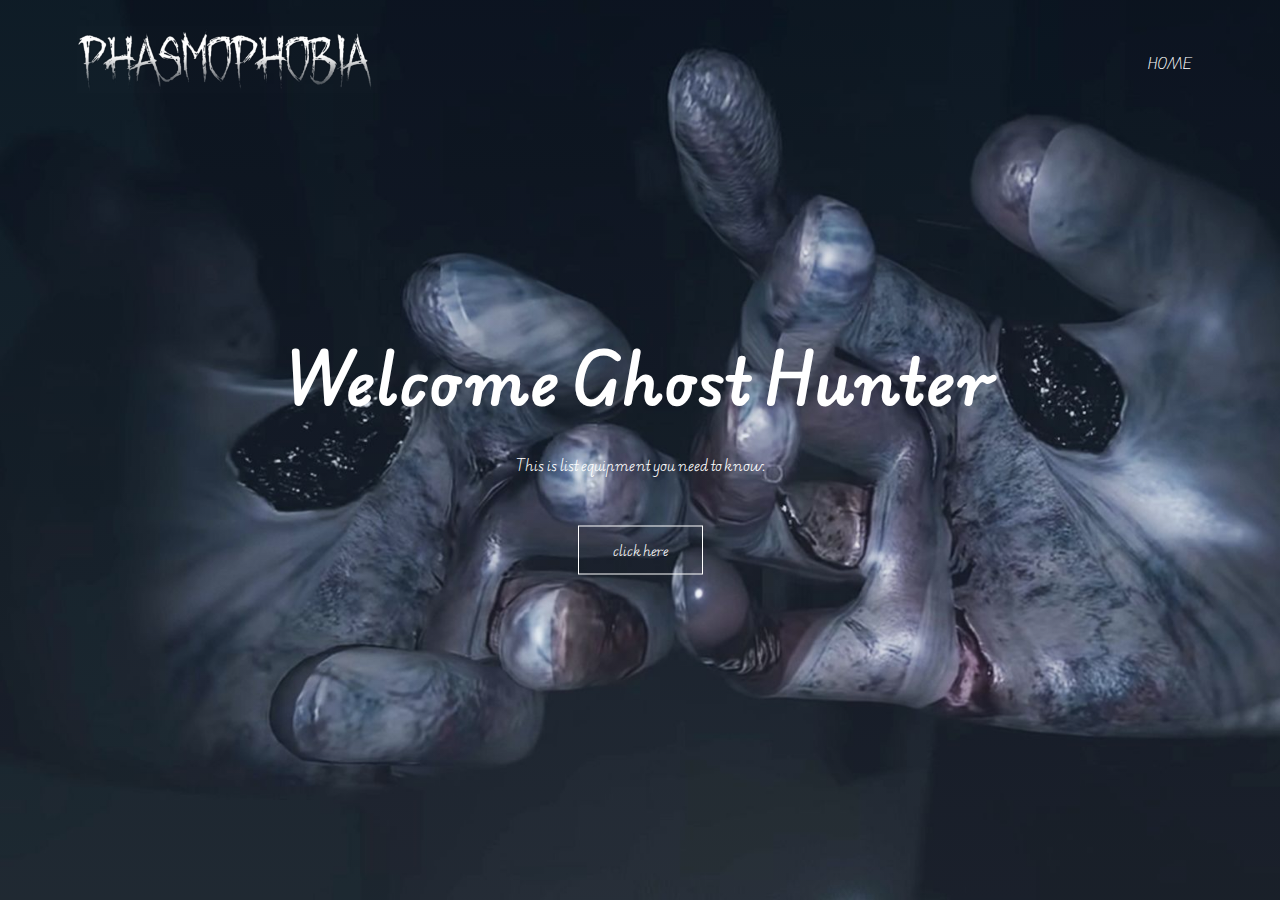
<file: index.html>
<!DOCTYPE html>
<html>
    <head>
        <meta name="viewport" content="with=device-width, initial-scale=1.0">

        <title>Phasmophobia</title>
        <link rel="stylesheet" href="style.css">
        <link rel="preconnect" href="https://fonts.googleapis.com">
        <link rel="preconnect" href="https://fonts.gstatic.com" crossorigin>
        <link href="https://fonts.googleapis.com/css2?family=Akaya+Kanadaka&family=Edu+AU+VIC+WA+NT+Pre:wght@400..700&family=Montserrat:wght@100..900&family=Shadows+Into+Light+Two&display=swap" rel="stylesheet">
        
        <link rel="stylesheet" href="https://cdnjs.cloudflare.com/ajax/libs/font-awesome/4.7.0/css/font-awesome.css">
    </head>
<body>
    <section class="header">
        <nav>
            <a href="index.html"><img src="image/logo.png"></a>
           <div class="nav-links" id="navLinks">
            <i class="fa fa-times" onclick="hideMenu()"></i>
                <ul>
                    <li><a href="index.html">HOME</a></a></li>
                  
                    
                </ul>

           </div>
           <i class="fa fa-bars" onclick="showMenu()"></i>
        </nav>
        <div class="text-box">
            <h1>Welcome Ghost Hunter</h1>
            <p>This is list equipment you need to know.</p>
            <a href="english.html" class="hero-btn">click here</a>
        </div>

    </section>

    

    <!-----------------JavaScript For Toggle menu------------->
    <script>

        var navLinks = document.getElementById("navLinks");
        function showMenu(){
            navLinks.style.right = "0px";
        }
        function hideMenu(){
            navLinks.style.right = "-200px";
        }

    </script>
</body>
</html>
</file>
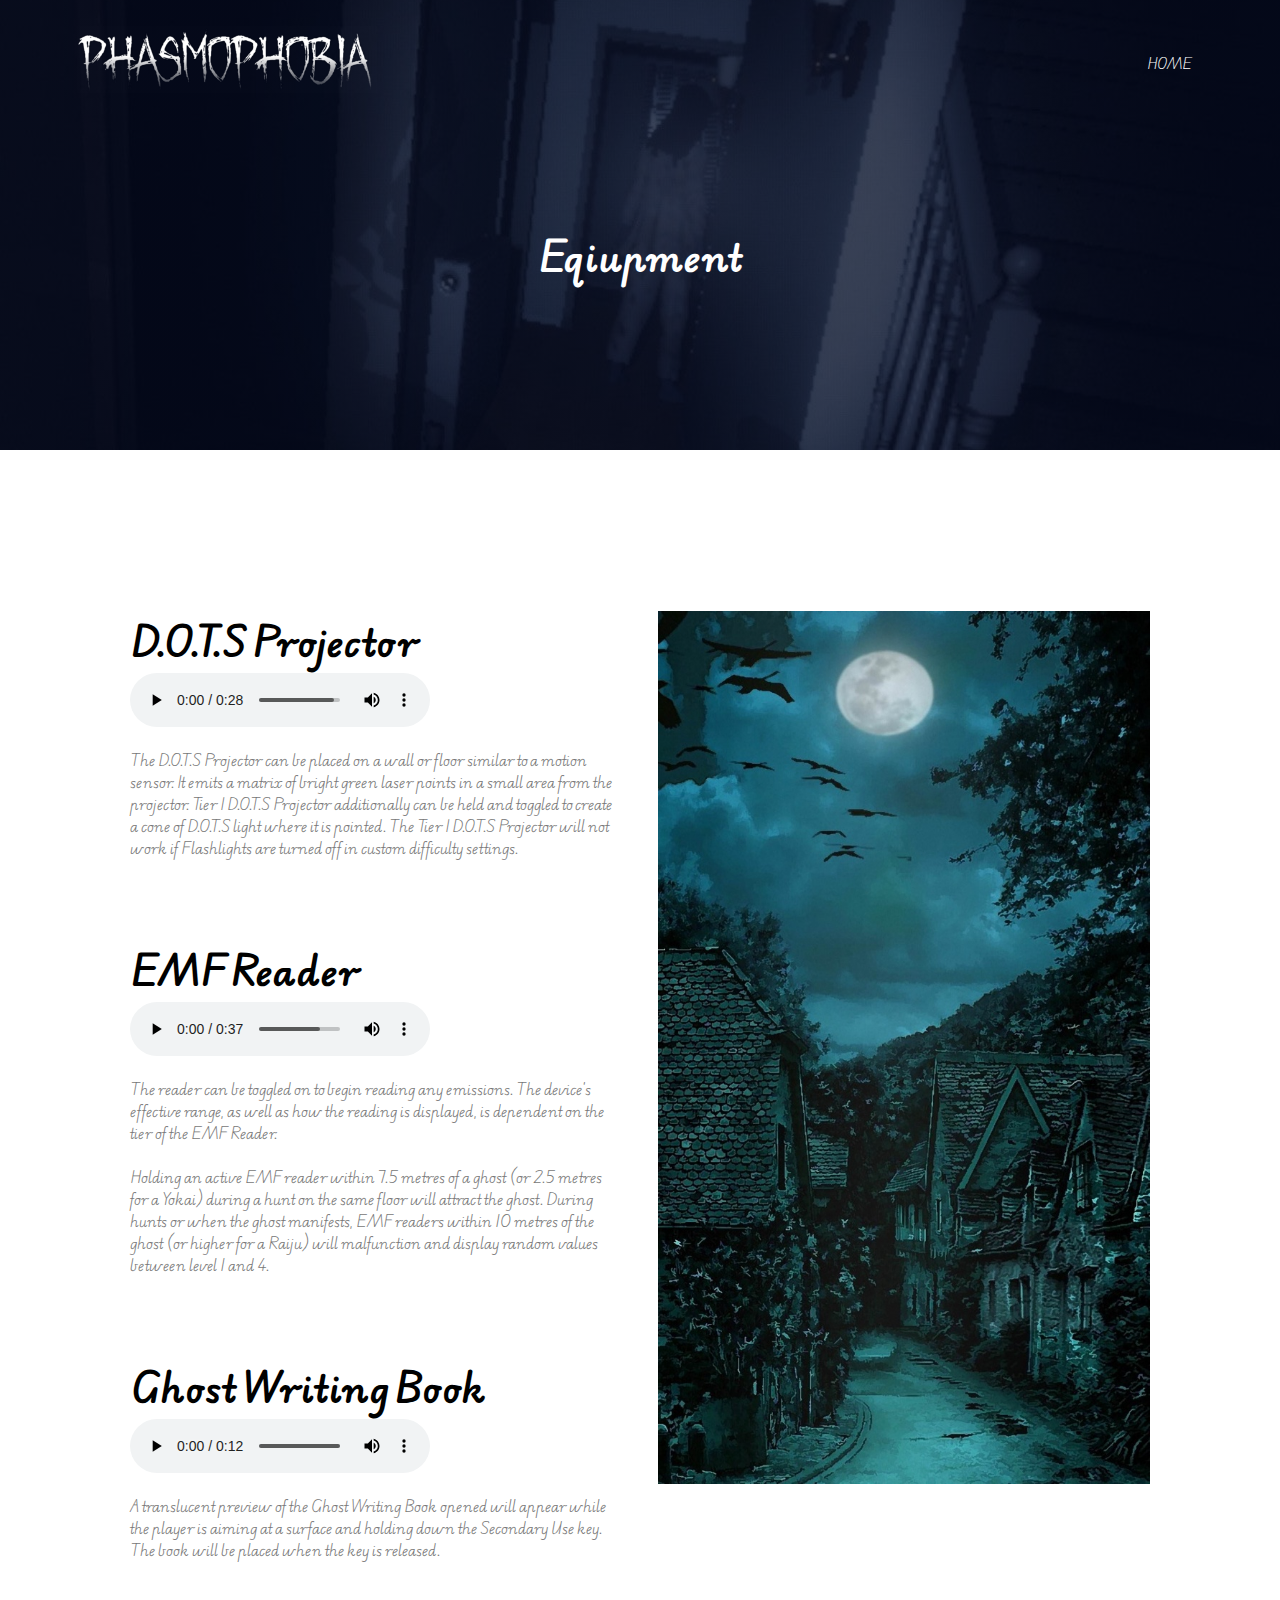
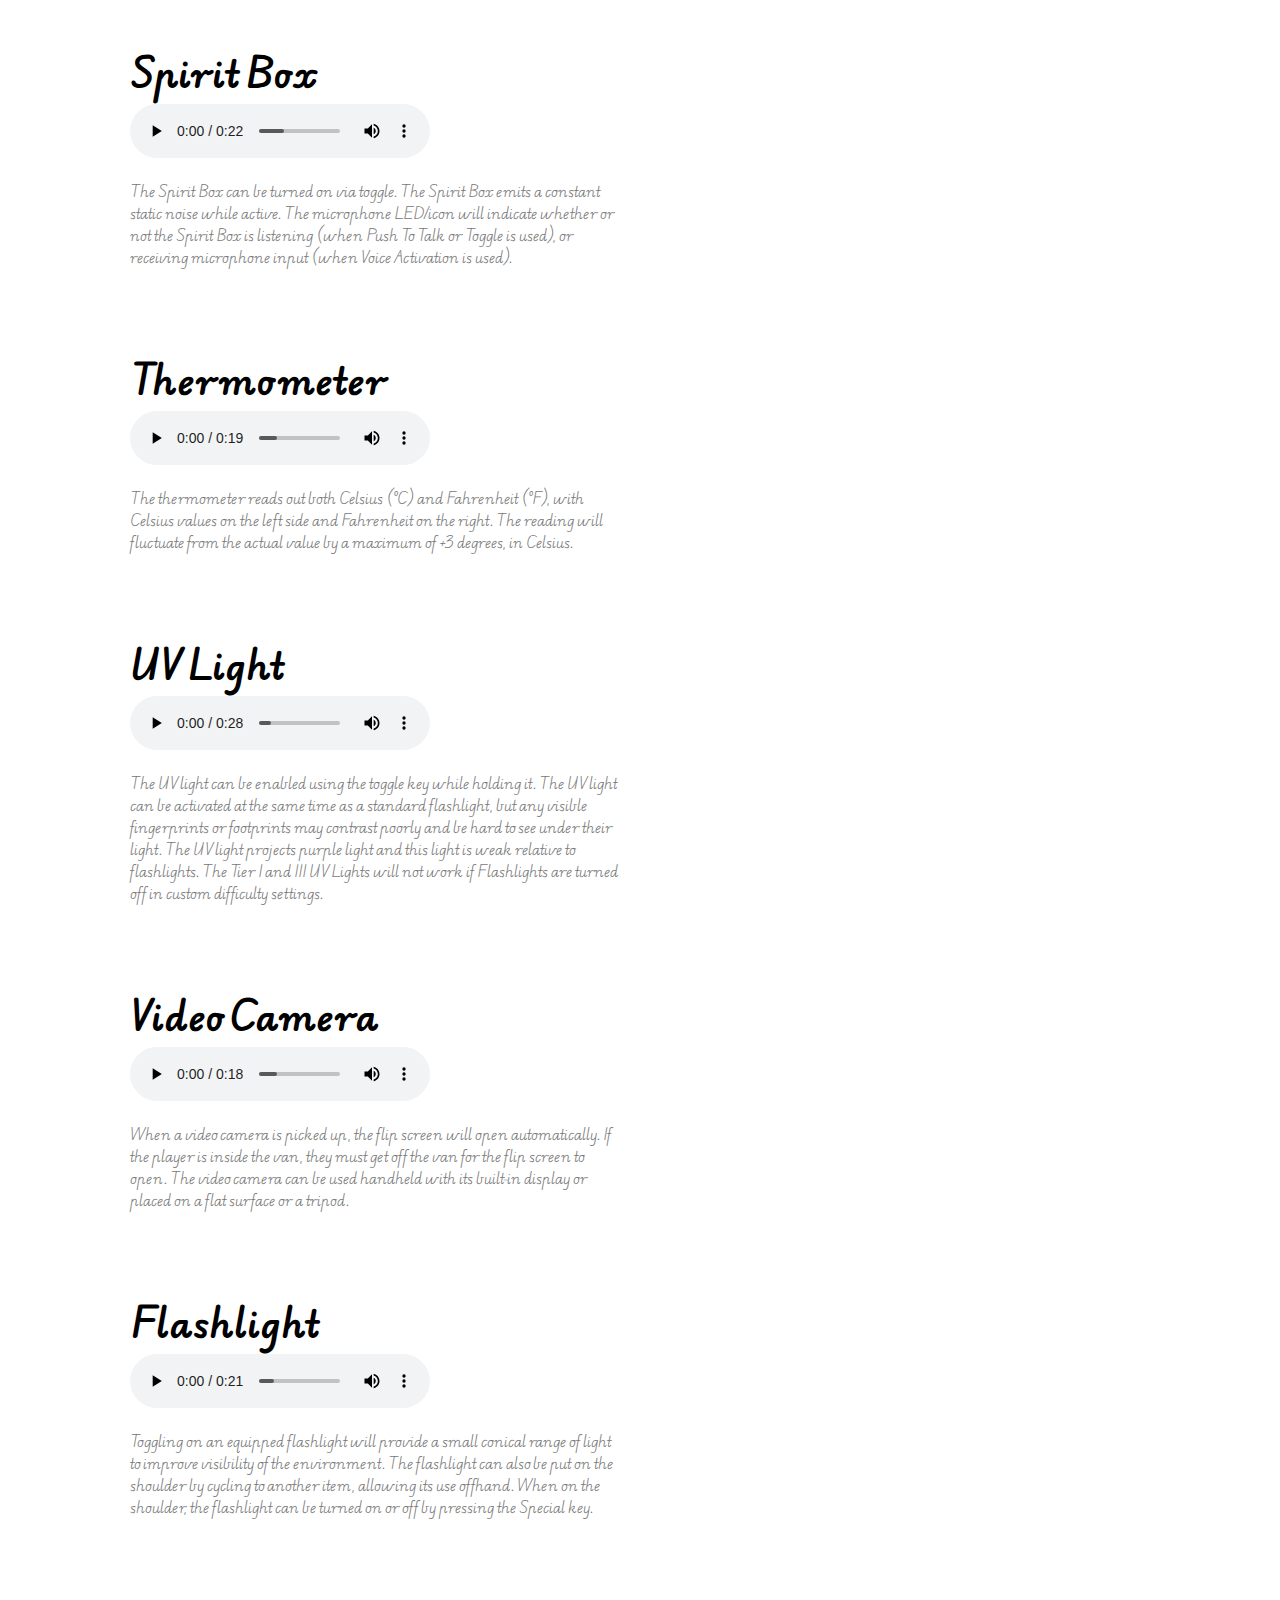
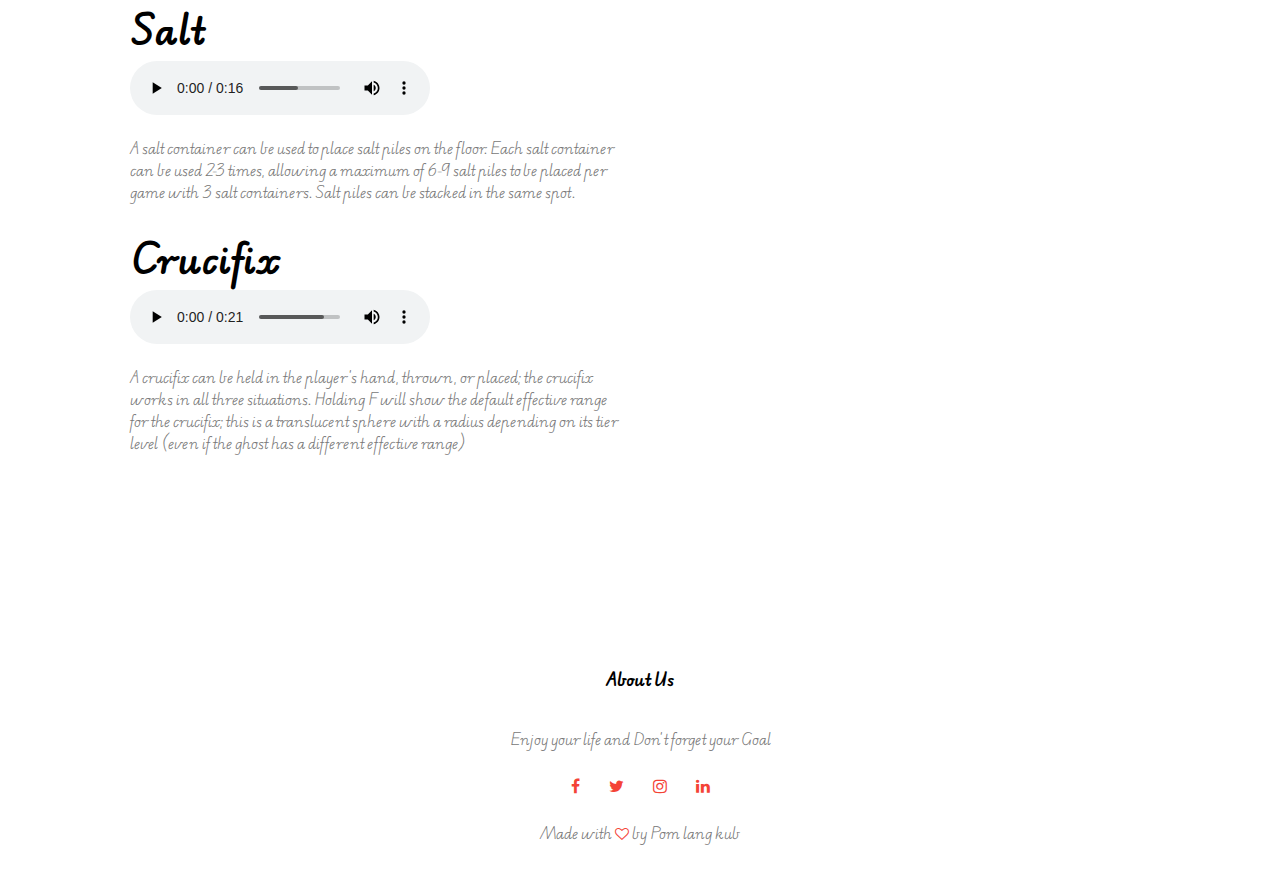
<file: english.html>
<!DOCTYPE html>
<html>
    <head>
        <meta name="viewport" content="with=device-width, initial-scale=1.0">

        <title>Phasmophobia</title>
        <link rel="stylesheet" href="style.css">
        <link rel="preconnect" href="https://fonts.googleapis.com">
        <link rel="preconnect" href="https://fonts.gstatic.com" crossorigin>
        <link href="https://fonts.googleapis.com/css2?family=Akaya+Kanadaka&family=Edu+AU+VIC+WA+NT+Pre:wght@400..700&family=Montserrat:wght@100..900&family=Shadows+Into+Light+Two&display=swap" rel="stylesheet">
        
        <link rel="stylesheet" href="https://cdnjs.cloudflare.com/ajax/libs/font-awesome/4.7.0/css/font-awesome.css">
    </head>
<body>
    <section class="sub-header">
        <nav>
            <a href="index.html"><img src="image/logo.png"></a>
           <div class="nav-links" id="navLinks">
            <i class="fa fa-times" onclick="hideMenu()"></i>
                <ul>
                    <li><a href="index.html">HOME</a></a></li>
                 
                    
                </ul>

           </div>
           <i class="fa fa-bars" onclick="showMenu()"></i>
        </nav>
       <h1>Eqiupment</h1>

    </section>

<!------------------- About us content ---------------->

<section class="about-us">

   <div class="row"> 
       <div class="about-col">
           <h1>D.O.T.S Projector</h1>
         

           <audio controls>
            <source src="Voice/DOTS.mp3" type="audio/mp3">
           
          Your browser does not support the audio element.
          </audio>
          
           <p> The D.O.T.S Projector can be placed on a wall or floor similar to a motion sensor. 
            It emits a matrix of bright green laser points in a small area from the projector. Tier I D.O.T.S Projector additionally can be held and toggled to create a cone of D.O.T.S light where it is pointed. 
            The Tier I D.O.T.S Projector will not work if Flashlights are turned off in custom difficulty settings.
           </p>
           <br><br>


           <h1>EMF Reader</h1>
          

           <audio controls>
            <source src="Voice/EMFREDAER.mp3" type="audio/mp3">
           
          Your browser does not support the audio element.
          </audio>
          
           <p> The reader can be toggled on to begin reading any emissions. The device's effective range, as well as how the reading is displayed, is dependent on the tier of the EMF Reader.<br>
            <br>
             Holding an active EMF reader within 7.5 metres of a ghost (or 2.5 metres for a Yokai)
             during a hunt on the same floor will attract the ghost. During hunts or when the ghost manifests, 
             EMF readers within 10 metres of the ghost 
            (or higher for a Raiju) will malfunction and display random values between level 1 and 4.
           </p>
           <br><br>


           <h1>Ghost Writing Book</h1>
           

           <audio controls>
            <source src="Voice/GHOSTWRITE.mp3" type="audio/mp3">
           
          Your browser does not support the audio element.
          </audio>
          
           <p> A translucent preview of the Ghost Writing Book opened will appear while the player is aiming at a surface and holding down the Secondary Use key.
             The book will be placed when the key is released.
           </p>
           <br><br>

          
           <h1>Spirit Box</h1>
           

           <audio controls>
            <source src="Voice/SPIRItBOX.mp3" type="audio/mp3">
           
          Your browser does not support the audio element.
          </audio>
          
           <p> The Spirit Box can be turned on via toggle. The Spirit Box emits a constant static noise while active.

            The microphone LED/icon will indicate whether or not the Spirit Box is listening (when Push To Talk or Toggle is used), 
            or receiving microphone input (when Voice Activation is used).
           </p>
           <br><br>

           <h1>Thermometer</h1>
           

           <audio controls>
            <source src="Voice/Thermometer.mp3" type="audio/mp3">
           
          Your browser does not support the audio element.
          </audio>
          
           <p> The thermometer reads out both Celsius (°C) and Fahrenheit (°F), with Celsius values on the left side and Fahrenheit on the right. 
            The reading will fluctuate from the actual value by a maximum of +3 degrees, in Celsius.
           </p>
           <br><br>

           <h1>UV Light</h1>
           

           <audio controls>
            <source src="Voice/UV_Light.mp3" type="audio/mp3">
           
          Your browser does not support the audio element.
          </audio>
          
           <p> The UV light can be enabled using the toggle key while holding it. The UV light can be activated at the same time as a standard flashlight, 
            but any visible fingerprints or footprints may contrast poorly and be hard to see under their light.
             The UV light projects purple light and this light is weak relative to flashlights. 
            The Tier I and III UV Lights will not work if Flashlights are turned off in custom difficulty settings.
           </p>
           <br><br>

           <h1>Video Camera</h1>
           

           <audio controls>
            <source src="Voice/Video_Camera.mp3" type="audio/mp3">
           
          Your browser does not support the audio element.
          </audio>
           <p> When a video camera is picked up, the flip screen will open automatically. 
            If the player is inside the van, they must get off the van for the flip screen to open. 
            The video camera can be used handheld with its built-in display or placed on a flat surface or a tripod.
           </p>
           <br><br>

           <h1>Flashlight</h1>
           

           <audio controls>
            <source src="Voice/Flashlight.mp3" type="audio/mp3">
           
          Your browser does not support the audio element.
          </audio>
          
           <p>Toggling on an equipped flashlight will provide a small conical range of light to improve visibility of the environment.
             The flashlight can also be put on the shoulder by cycling to another item,
             allowing its use offhand. When on the shoulder, the flashlight can be turned on or off by pressing the Special key.
           </p>
           <br><br>

           <h1>Salt</h1>
           

           <audio controls>
            <source src="Voice/Salt.mp3" type="audio/mp3">
           
          Your browser does not support the audio element.
          </audio>
          
           <p>A salt container can be used to place salt piles on the floor.
             Each salt container can be used 2-3 times, 
             allowing a maximum of 6-9 salt piles to be placed per game with 3 salt containers. Salt piles can be stacked in the same spot.


             <h1>Crucifix</h1>
           

             <audio controls>
                <source src="Voice/Crucifix.mp3" type="audio/mp3">
               
              Your browser does not support the audio element.
              </audio>
          
           <p>A crucifix can be held in the player's hand, thrown, or placed; the crucifix works in all three situations.
             Holding F will show the default effective range for the crucifix;
             this is a translucent sphere with a radius depending on its tier level (even if the ghost has a different effective range)

           </p>
           <br><br>     
       </div>
       
       
       <div class="about-col">
           <img src="image/Test1.jpg ">
       </div>
   </div>
</section>
   

<!-------- Footer ------------>
<section class="footer">
    <h4> About Us</h4>
    <p>Enjoy your life and Don't forget your Goal

    </p>
    <div class="icons">
        <i class="fa fa-facebook"></i>
        <i class="fa fa-twitter"></i>
        <i class="fa fa-instagram"></i>
        <i class="fa fa-linkedin"></i>
    </div>
    <p>Made with <i class="fa fa-heart-o"></i> by Pom lang kub</p>
</section>

    <!-----------------JavaScript For Toggle menu------------->
    <script>

        var navLinks = document.getElementById("navLinks");
        function showMenu(){
            navLinks.style.right = "0px";
        }
        function hideMenu(){
            navLinks.style.right = "-200px";
        }

    </script>


</body>
</html>
</file>
<file: style.css>
*{
    margin: 0;
    padding: 0;
    font-family: "Edu AU VIC WA NT Pre", cursive;
}

  
.header{
    min-height: 100vh;
    width: 100%;
    background-image: linear-gradient(rgba(33, 48, 65, 0.189),rgba(255, 255, 255, 0.079)), url(image/wp7775369.jpg);   
    background-position: center;
    background-size: cover;
    position: relative;
}
nav{
    display: flex;
    padding: 2% 6%;
    justify-content: space-between;
    align-items: center;
}
nav img{
    width: 300px;

}

.nav-links{
    flex: 1;
    text-align: right;
}

.nav-links ul li{
    list-style: none;
    display: inline-block;
    padding: 8px 12px;
    position: relative;
}

.nav-links ul li a{
    color: #fff;
    text-decoration: none;
    font-size: 13px;
}

.nav-links ul li::after{
    content: '';
    width: 0%;
    height: 2px;
    background: #fff;
    display: block;
    margin: auto;
    transition: 0.5s;
}

.nav-links ul li:hover::after{
    width: 100%;
}

.text-box{
    width: 90%;
    color: #fff;
    position: absolute;
    top: 50%;
    left: 50%;
    transform: translate(-50%, -50%);
    text-align: center;
}
.text-box h1{
    font-size: 62px;
}
.text-box p{
    margin: 10px 0 40px;
    font-size: 14px;
    color: #fff;
}

.hero-btn{
    display: inline-block;
    text-decoration: none;
    color: #fff;
    border: 1px solid #fff;
    padding: 12px 34px;
    font-size: 13px;
    background: transparent;
    position: relative;
    cursor: pointer;
}

.hero-btn:hover{
    border: 1px solid #f44336;
    background: #f44336;
    transition: 1s;
}

nav .fa{
    display: none;
}

@media(max-width: 700px){
    .text-box h1{
        font-size: 20px;
    }
    .nav-links ul li{
        display: block;
    }
    .nav-links{
        position: fixed;
        background: #f44336;
        height: 100vh;
        width: 200px;
        top: 0;
        right: -200px;
        text-align: left;
        z-index: 2;
        transition: 1s;
    }
    nav .fa{
        display: block;
        color: #fff;
        margin: 10px;
        font-size: 22px;
        cursor: pointer;
    }
    .nav-links ul{
        padding: 30px;
    }
}

/*---- Item ----*/

.item{
    width: 80%;
    margin: auto;
    text-align: center;
    padding-top: 100px;
}
h1{
    font-size: 36px;
    font-weight: 600;
}

p{
    color: #777;
    font-size: 14px;
    font-weight: 300;
    line-height: 22px;
    padding: 10px;
}

.row{
    margin-top: 5%;
    display: flex;
    justify-content: space-between;
}

.item-col{
    flex-basis: 31%;
    background: #fff3f3;
    border-radius: 10px;
    margin-bottom: 5%;
    padding: 20px 12px;
    box-sizing: border-box;
    transition: 0.5s;
}

h3{
    text-align: center;
    font-weight: 600;
    margin: 10px 0;
}

.item-col:hover{
    box-shadow: 0 0 20px 0px rgba(0,0,0,0.2);

}

@media(max-width: 700px){
    .row{
        flex-direction: column;
    }
}

/*-------- Image ------*/

.image{
    width: 80%;
    margin: auto;
    text-align: center;
    padding-top: 50px;
}

.image-col{
    flex-basis: 32%;
    border-radius: 10px;
    margin-bottom: 30px;
    position: relative;
    overflow: hidden;
}

.image-col img{
    width: 100%;
    display: block;
}

.layer{
    background: transparent;
    height: 100%;
    width: 100%;
    position: absolute;
    top: 0;
    bottom: 0;
    transition: 0.5s;
}
.layer:hover{
    background: rgba(266, 0, 0, 0.7);
}

.layer h3{
    width: 100%;
    font-weight: 500;
    color: #fff;
    font-size: 26px;
    bottom: 0;
    left: 50%;
    transform: translateX(-50%);
    position: absolute;
    opacity: 0;
    transition: 0.5s;
}

.layer:hover h3{
 bottom: 49%;
 opacity: 1;
}

/*----------- Promote -----------*/

.promote{
    width: 80%;
    margin: auto;
    text-align: center;
    padding-top: 100px;
}

.promote-col{
    flex-basis: 31%;
    border-radius: 10px;
    margin-bottom: 5%;
    text-align: left;
}

.promote-col img{
    width: 100%;
    border-radius: 10px;
}

.promote-col p{
    padding: 0;
}

.promote-col h3{
    margin-top: 16px;
    margin-bottom: 15px;
    text-align: left;
}

/*--------- testimonials --------*/

.testimonials{
    width: 80%;
    margin: auto;
    padding-top: 100px;
    text-align: center;
}

.testimonial-col{
    flex-basis: 44%;
    border-radius: 10px;
    margin-bottom: 5%;
    text-align: left;
    background: #fff3f3;
    cursor: pointer;
    display: flex;
}

.testimonial-col img{
    height: 40px;
    margin-left: 5px;
    margin-right: 30px;
    border-radius: 50%;
}

.testimonial-col p{
    padding: 0;

}
.testimonial-col h3{
    margin-top: 15px;
    text-align: left;
}

.testimonial-col .fa{
    color: #f44336;
}

@media(max-width: 700px){
    .testimonial-col img{
      
        margin-left: 0px;
        margin-right: 15px;
      
    }
}

/*---------- call to action --------*/

.cta{
    margin: 100px auto;
    width: 80%;
    background: linear-gradient(rgba(0,0,0,0.7),rgba(0,0,0,0.7)),url(image/Background.jpg);
    background-position: center;
    background-size: cover;
    border-radius: 10px;
    text-align: center;
    padding: 100px 0;

}

.cta h1{
    color: #fff;
    margin-bottom: 40px;
    padding: 0;
}

@media(max-width: 700px){
    .cta h1{
        font-size: 24px;
    }
}

/*-----------footer---------*/

.footer{
    width: 100%;
    text-align: center;
    padding: 30px 0;
}
.footer h4{
    margin-bottom: 25px;
    margin-top: 20px;
    font-weight: 600;
}

.icons .fa{
    color: #f44336;
    margin: 0 13px;
    cursor: pointer;
    padding: 18px 0;
}

.fa-heart-o{
    color: #f44336;
}


/*------------------- About Us -------------------*/

.sub-header{
    height: 50vh;
    width: 100%;
    background-image: linear-gradient(rgba(4,9,30,0.7),rgba(4,9,30,0.7)),  url(image/Background.jpg);
    background-position: center;
    background-size: cover;
    text-align: center;
    color: #fff;
}

.sub-header h1{
    margin-top: 100px;
}

.about-us{
    width: 80%;
    margin: auto;
    padding-top: 80px;
    padding-bottom: 50px;
}

.about-col{
    flex-basis: 48%;
    padding: 30px 2px;
}
.about-col img{
    width: 100%;
}

.about-col h1{
    padding-top: 0;

}

.about-col p{
    padding: 15px 0 25px;
}

.red-btn{
    border: 1px solid #f44336;
    background: transparent;
    color: #f44336;
}

.red-btn:hover{
    color: #fff;
}

/*--------- blog-content --------*/

.blog-content{
    width: 80%;
    margin: auto;
    padding: 60px 0;
}

.blog-left{
    flex-basis: 65%;
}

.blog-left img{
    width: 100%;
}

.blog-left h2{
    color: #222;
    font-weight: 600;
    margin: 30px 0;
}

.blog-left p{
    color: #999;
    padding: 0;
}

.blog-right{
    flex-basis: 32%;
}

.blog-right h3{
    background: #f44336;
    color: #fff;
    padding: 7px 0;
    font-size: 16px;
    margin-bottom: 20px;
}

.blog-right div{
    display: flex;
    align-items: center;
    justify-content: space-between;
    color: #555;
    padding: 8px;
    box-sizing: border-box;
}

.comment-box{
    border: 1px solid #ccc;
    margin: 50px 0;
    padding:  10px 20px;
}

.comment-box h3{
    text-align: left;
}

.comment-form input, .comment-form textarea{
    width: 100%;
    padding: 10px;
    margin: 15px 0;
    box-sizing: border-box;
    border: none;
    outline: none;
    background: #f0f0f0;
}

.comment-form button{
    margin: 10px 0;
}

@media(max-width:700px){
    .sub-header h1{
        font-size: 24px;
    }
}

/*--------- Contact us page -------------*/
.location{
    width: 80%;
    margin: auto;
    padding: 80px 0;
}

.location iframe{
    width: 100%;
}

.contact-us{
    width: 80%;
    margin: auto;
}

.contact-col{
    flex-basis: 48%;
    margin-bottom: 30px;
}

.contact-col div{
    display: flex;
    align-items: center;
    margin-bottom: 40px;
}

.contact-col div .fa{
    font-size: 28px;
    color: #f44336;
    margin: 10px;
    margin-right: 30px;
}

.contact-col div p{
    padding: 0;
}

.contact-col div h5{
    font-size: 20px;
    margin-bottom: 5px;
    color: #555;
    font-weight: 400;
}

.contact-col input, .contact-col textarea{
    width: 100%;
    padding: 15px;
    margin-bottom: 17px;
    outline: none;
    border: 1px solid #ccc;
    box-sizing: border-box;
}
</file>
